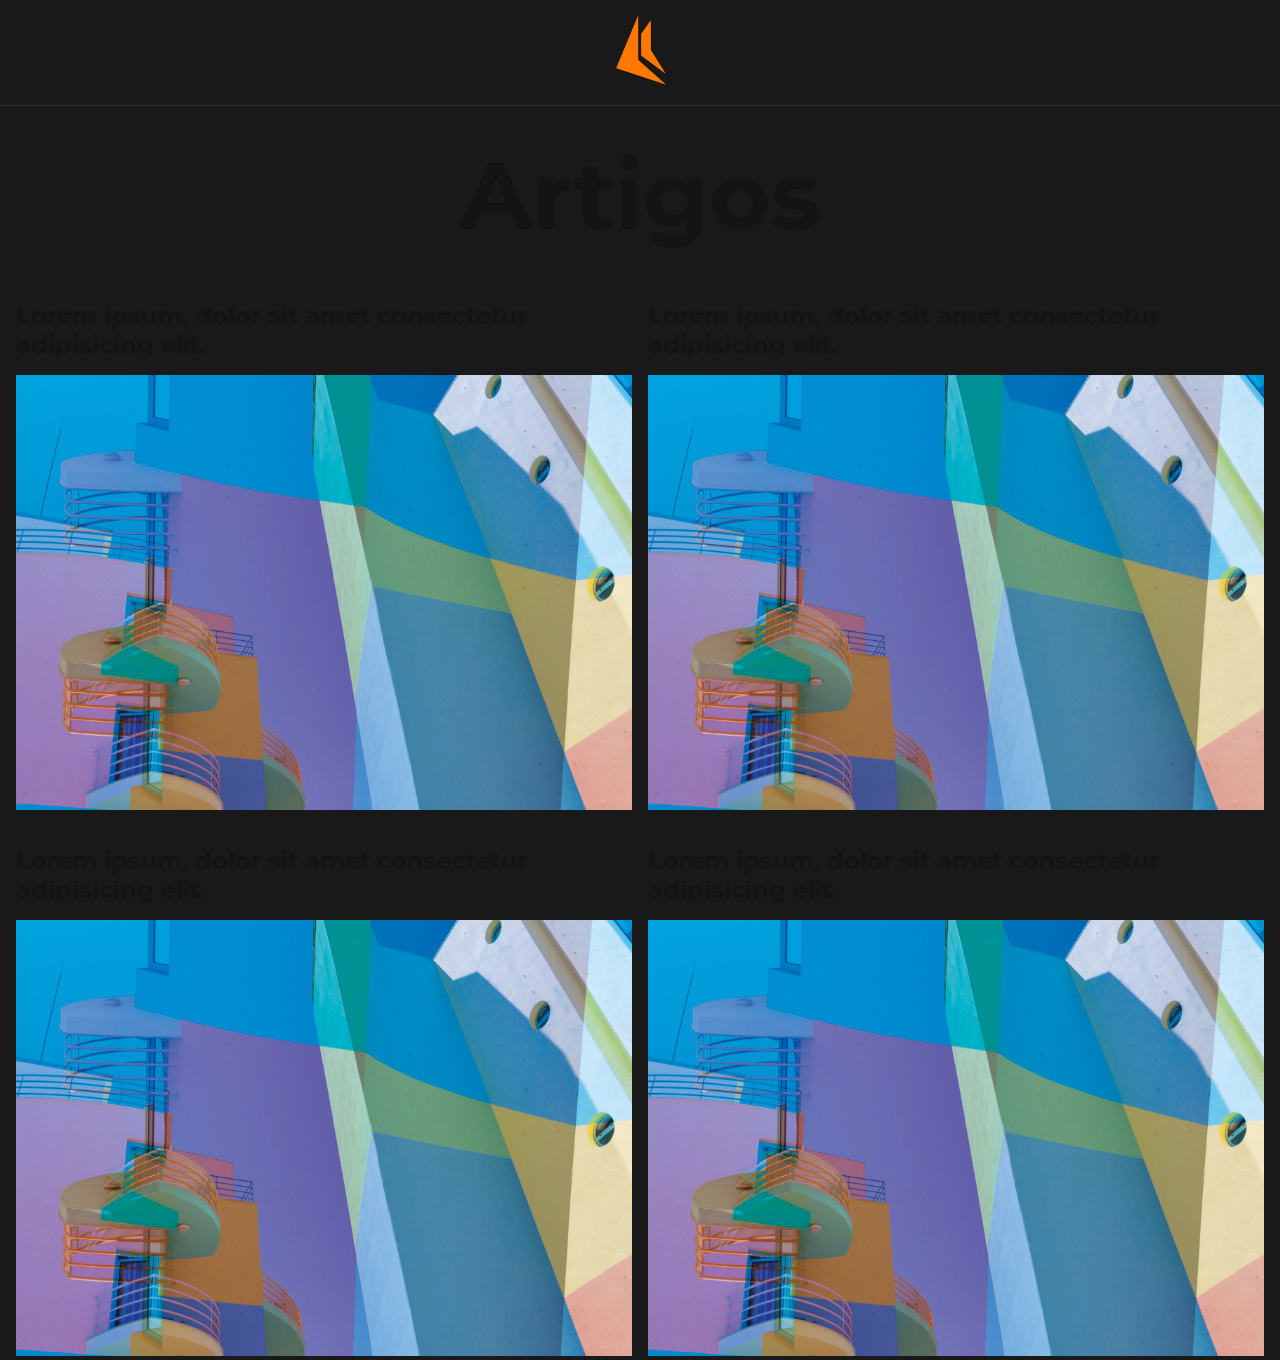
<file: artigos.html>
<!DOCTYPE html>
<html lang="en">

<head>
  <meta charset="UTF-8">
  <meta http-equiv="X-UA-Compatible" content="IE=edge">
  <meta name="viewport" content="width=device-width, initial-scale=1.0">
  <link rel="preconnect" href="https://fonts.googleapis.com">
  <link rel="preconnect" href="https://fonts.gstatic.com" crossorigin>
  <link href="https://fonts.googleapis.com/css2?family=Montserrat:wght@300;400;700&display=swap" rel="stylesheet">
  <link rel="shortcut icon" href="img/logo.svg" type="image/x-icon">
  <link rel="stylesheet" href="artigos-css/import.css">
  <title>Artigos</title>
</head>

<body>
  <header class="header grid">
    <a href="./"><svg class="logo color-1" width="51" height="69" viewBox="0 0 51 69" fill="none" xmlns="http://www.w3.org/2000/svg">
        <path d="M1.5 52L23 0.5V44L50 68L1.5 52Z" fill="#FF7800" />
        <path d="M26.5 18L35.5 5V34L50 57L26.5 39.5V18Z" fill="#FF7800" />
        <path d="M1.5 52L23 0.5V44L50 68L1.5 52Z" stroke="#FF7800" stroke-opacity="0.4" />
        <path d="M26.5 18L35.5 5V34L50 57L26.5 39.5V18Z" stroke="#FF7800" stroke-opacity="0.4" />
      </svg></a>
  </header>
  <section>
    <h1 class="title-artigos font-title">Artigos</h1>
    <ul class="artigos">
      <li><a href="">
          <h2>Lorem ipsum, dolor sit amet consectetur adipisicing elit.</h2>
          <img src="img/danielle-suijkerbuijk-7wb6JIVMH0E-unsplash.jpg" alt="">
        </a></li>
      <li><a href="">
          <h2>Lorem ipsum, dolor sit amet consectetur adipisicing elit.</h2>
          <img src="img/danielle-suijkerbuijk-7wb6JIVMH0E-unsplash.jpg" alt="">
        </a></li>
      <li><a href="">
          <h2>Lorem ipsum, dolor sit amet consectetur adipisicing elit.</h2>
          <img src="img/danielle-suijkerbuijk-7wb6JIVMH0E-unsplash.jpg" alt="">
        </a></li>
      <li><a href="">
          <h2>Lorem ipsum, dolor sit amet consectetur adipisicing elit.</h2>
          <img src="img/danielle-suijkerbuijk-7wb6JIVMH0E-unsplash.jpg" alt="">
        </a></li>
    </ul>
  </section>
</body>

</html>
</file>
<file: artigos-css/import.css>
@import "../global.css";
@import "./artigos.css";
@import "./artigos-header.css";
@import "../component.css";
</file>
